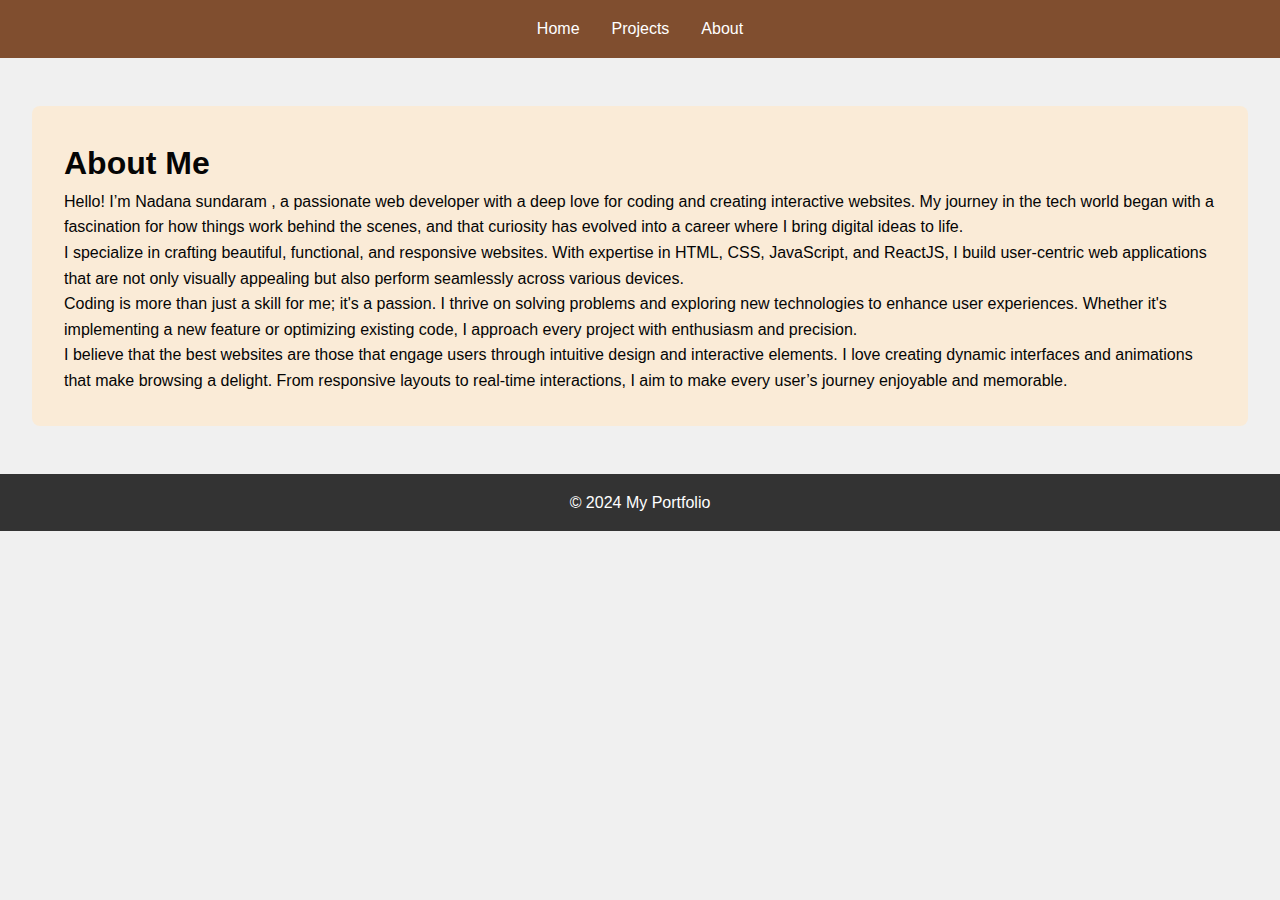
<file: about.html>
<!DOCTYPE html>
<html lang="en">
<head>
    <meta charset="UTF-8">
    <meta name="viewport" content="width=device-width, initial-scale=1.0">
    <title>About - My Portfolio</title>
    <link rel="stylesheet" href="styles.css">
</head>
<body>
    <header>
        <nav>
            <ul>
                <li><a href="index.html">Home</a></li>
                <li><a href="projects.html">Projects</a></li>
                <li><a href="about.html">About</a></li>
            </ul>
        </nav>
    </header>
    <main>
        <section class="about">
            <h1>About Me</h1>
            <p>Hello! I’m Nadana sundaram , a passionate web developer with a deep love for coding and creating interactive websites. My journey in the tech world began with a fascination for how things work behind the scenes, and that curiosity has evolved into a career where I bring digital ideas to life.</p>
            <p>I specialize in crafting beautiful, functional, and responsive websites. With expertise in HTML, CSS, JavaScript, and ReactJS, I build user-centric web applications that are not only visually appealing but also perform seamlessly across various devices.</p>
            <p>Coding is more than just a skill for me; it's a passion. I thrive on solving problems and exploring new technologies to enhance user experiences. Whether it's implementing a new feature or optimizing existing code, I approach every project with enthusiasm and precision.</p>
            <p>I believe that the best websites are those that engage users through intuitive design and interactive elements. I love creating dynamic interfaces and animations that make browsing a delight. From responsive layouts to real-time interactions, I aim to make every user’s journey enjoyable and memorable.
            </p>
        </section>
    </main>
    <footer>
        <p>&copy; 2024 My Portfolio</p>
    </footer>
</body>
</html>
</file>
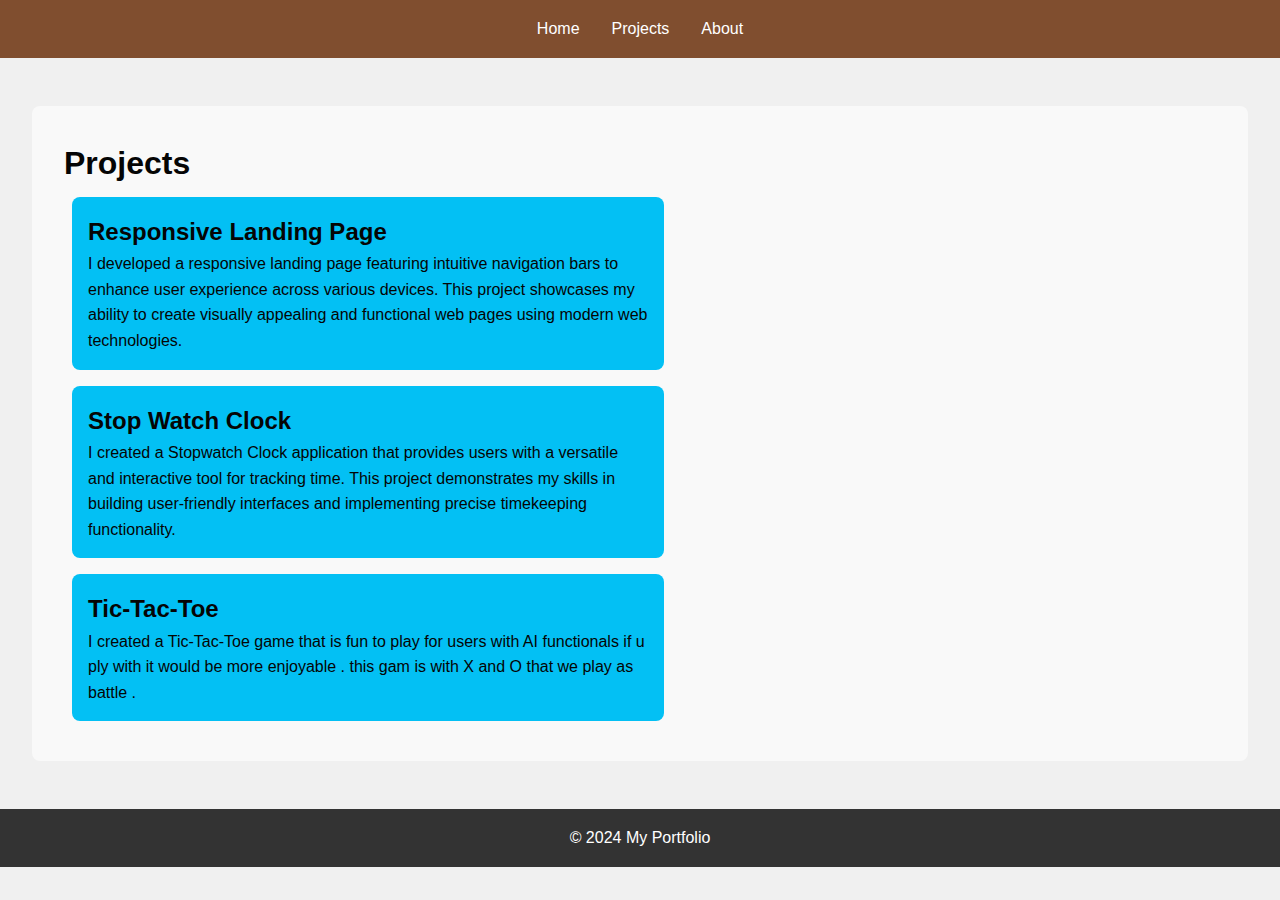
<file: projects.html>
<!DOCTYPE html>
<html lang="en">
<head>
    <meta charset="UTF-8">
    <meta name="viewport" content="width=device-width, initial-scale=1.0">
    <title>Projects - My Portfolio</title>
    <link rel="stylesheet" href="styles.css">
</head>
<body>
    <header>
        <nav>
            <ul>
                <li><a href="index.html">Home</a></li>
                <li><a href="projects.html">Projects</a></li>
                <li><a href="about.html">About</a></li>
            </ul>
        </nav>
    </header>
    <main>
        <section class="projects">
            <h1>Projects</h1>
            <div class="project-list">
                <div class="project-item">
                    <h2>Responsive Landing Page</h2>
                    <p>I developed a responsive landing page featuring intuitive navigation bars to enhance user experience across various devices. This project showcases my ability to create visually appealing and functional web pages using modern web technologies.</p>
                </div>
                <div class="project-item">
                    <h2>Stop Watch Clock</h2>
                    <p>I created a Stopwatch Clock application that provides users with a versatile and interactive tool for tracking time. This project demonstrates my skills in building user-friendly interfaces and implementing precise timekeeping functionality.</p>
                </div>
                <div class="project-item">
                    <h2>Tic-Tac-Toe</h2>
                    <p>I created a Tic-Tac-Toe game that is fun to play for users with AI functionals if u ply with it would be more enjoyable . this gam is with X and O that we play as battle .</p>
                </div>
            </div>
        </section>
    </main>
    <footer>
        <p>&copy; 2024 My Portfolio</p>
    </footer>
</body>
</html>
</file>
<file: styles.css>
/* Reset some default styles */
body, h1, h2, p, ul {
    margin: 0;
    padding: 0;
    box-sizing: border-box;
}

/* Basic styles */
body {
    font-family: Arial, sans-serif;
    line-height: 1.6;
    background-color: #f0f0f0;
    color: #050505;
}

/* Header styles */
header {
    background: #804e2f;
    color: #fff;
    padding: 1rem;
}

nav ul {
    list-style: none;
    display: flex;
    justify-content: center;
}

nav ul li {
    margin: 0 1rem;
}

nav ul li a {
    color: #fff;
    text-decoration: none;
}

/* Main styles */
main {
    padding: 2rem;
}

.hero {
    background: #0077ff;
    color: #fff;
    padding: 2rem;
    text-align: center;
}

.skills, .projects, .about {
    background: #f9f9f9;
    margin: 1rem 0;
    padding: 2rem;
    border-radius: 8px;
}
.about{
    background-color: antiquewhite;
}

.project-list {
    display: flex;
    flex-wrap: wrap;
}

.project-item {
    background: #03c0f4;
    margin: 0.5rem;
    padding: 1rem;
    border-radius: 8px;
    width: calc(50% - 1rem);
}

footer {
    background: #333;
    color: #fff;
    text-align: center;
    padding: 1rem;
}
</file>
